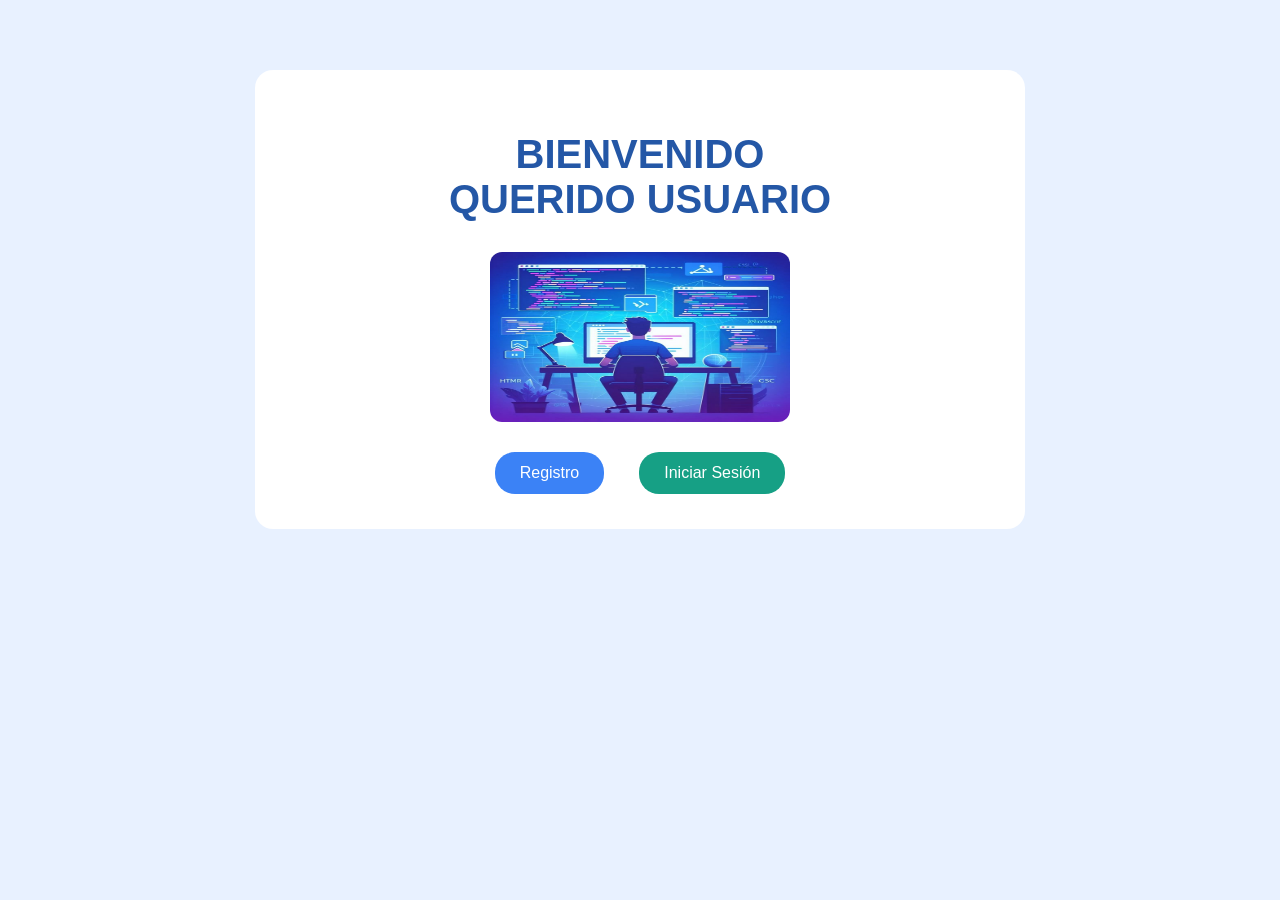
<file: InterfacesP/index.html>
<!DOCTYPE html>
<html lang="es">
<head>
    <meta charset="UTF-8">
    <meta name="viewport" content="width=device-width, initial-scale=1.0">
    <title>Bienvenido</title>
    <link rel="stylesheet" href="index.css">
</head>
<body class="inicio-cuerpo">

    <main class="inicio-contenedor">
        <h1 class="inicio-titulo">BIENVENIDO<br>QUERIDO USUARIO</h1>

        <div class="inicio-imagen">
            <img src="image.png" alt="Imagen">
        </div>

        <div class="inicio-botones">
            <a href="registro.html" class="inicio-registro">Registro</a>
            <a href="sesion.html" class="inicio-sesion">Iniciar Sesión</a>
        </div>
    </main>

</body>
</html>
</file>
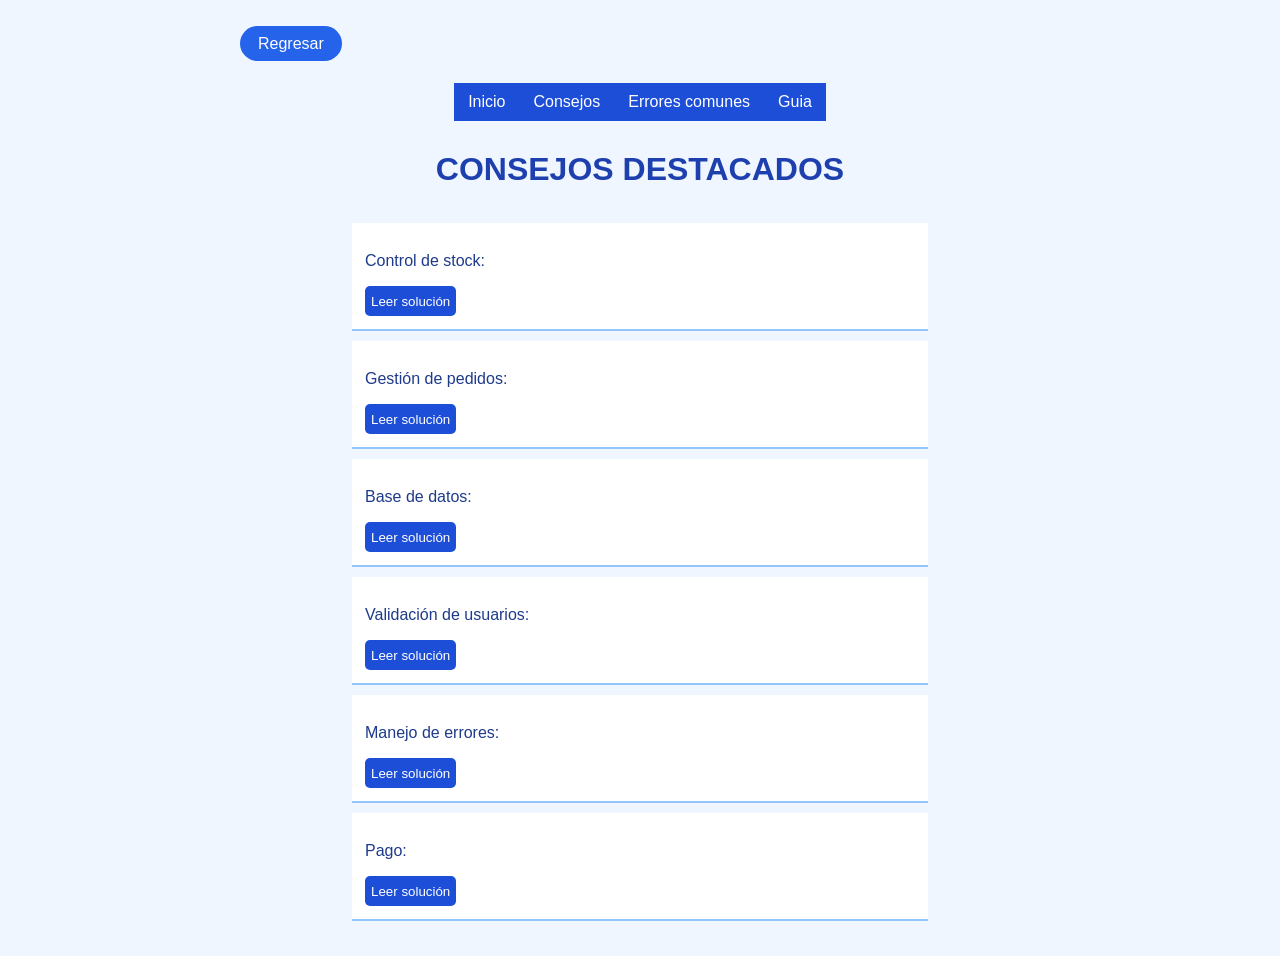
<file: InterfacesP/consejos.html>
<!DOCTYPE html>
<html lang="es">
<head>
    <meta charset="UTF-8">
    <meta name="viewport" content="width=device-width, initial-scale=1.0">
    <title>Consejos destacados</title>
    <link rel="stylesheet" href="consejos.css">
</head>
<body class="consejos-cuerpo">

    <main class="consejos-contenedor">
        <a href="info.html" class="consejos-regresar">Regresar</a>

        <nav class="consejos-menu">
            <a href="info.html">Inicio</a>
            <a href="consejos.html">Consejos</a>
            <a href="problemas.html">Errores comunes</a>
            <a href="guia.html">Guia</a>
        </nav>

        <h1 class="consejos-titulo">CONSEJOS DESTACADOS</h1>

    </main>
    <section class="consejos-contenedor">
            <div class="consejo-uno">
                <p>Control de stock:</p>
                <button>Leer solución</button>
                
            </div>

            <div class="consejo-dos">
                <p>Gestión de pedidos:</p>
                <button>Leer solución</button>
               
            </div>

            <div class="consejo-tres">
                <p>Base de datos:</p>
                <button>Leer solución</button>
        
            </div>
            <div class="consejo-cuatro">
                <p>Validación de usuarios:</p>
                <button>Leer solución</button>
            </div>
            <div class="consejo-cinco">
                <p>Manejo de errores:</p>
                <button>Leer solución</button>
            </div>
            <div class="consejo-seis">
                <p>Pago:</p>
                <button>Leer solución</button>
            </div>
        </section>

</body>
</html>
</file>
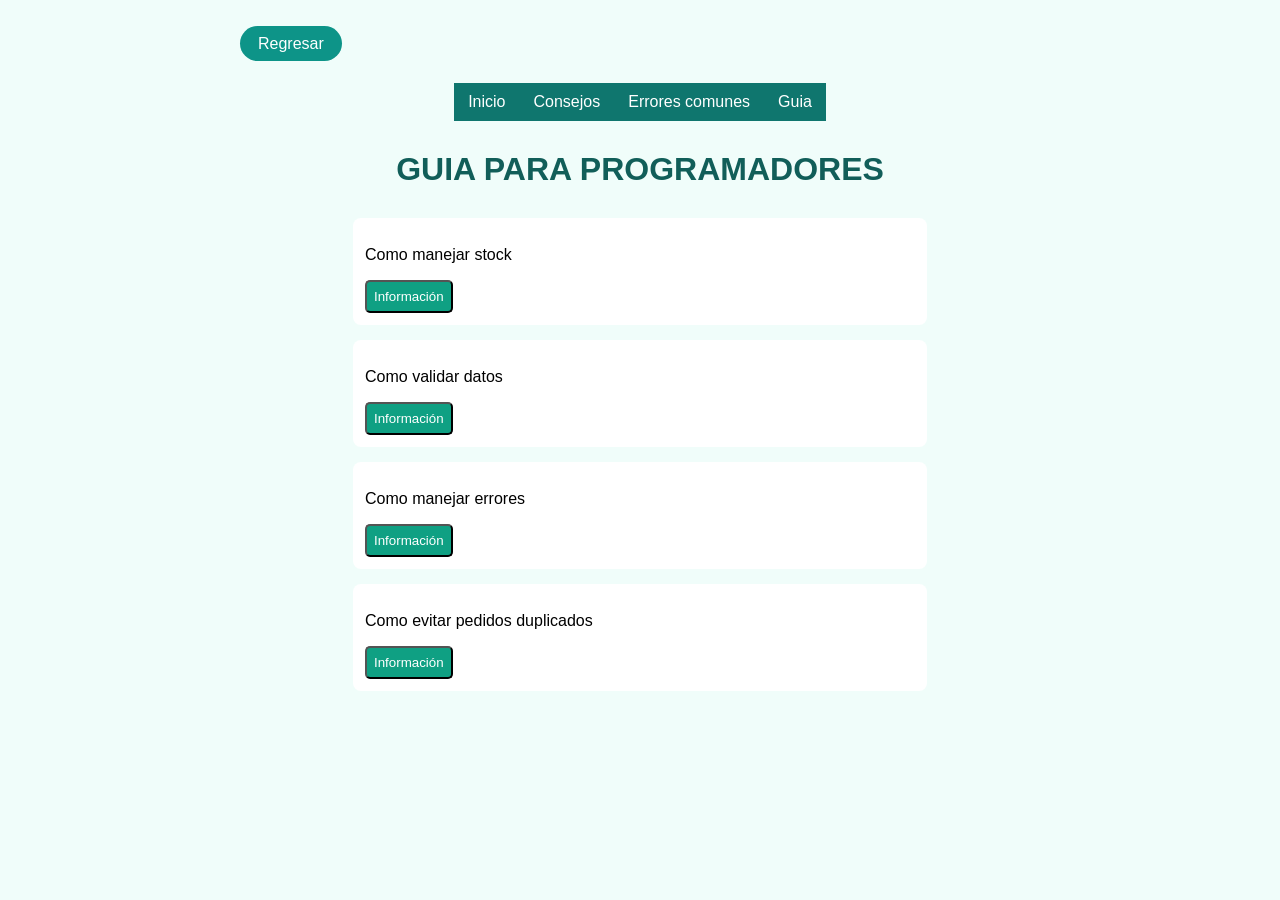
<file: InterfacesP/guia.html>
<!DOCTYPE html>
<html lang="es">
<head>
    <meta charset="UTF-8">
    <meta name="viewport" content="width=device-width, initial-scale=1.0">
    <title>Guia para programadores</title>
    <link rel="stylesheet" href="guia.css">
</head>
<body class="guia-cuerpo">

    <main class="guia-contenedor">
        <a href="info.html" class="guia-regresar">Regresar</a>

        <nav class="guia-menu">
            <a href="info.html">Inicio</a>
            <a href="consejos.html">Consejos</a>
            <a href="problemas.html">Errores comunes</a>
            <a href="guia.html">Guia</a>
        </nav>

        <h1 class="guia-titulo">GUIA PARA PROGRAMADORES</h1>

        <div class="guia-stock">
            <p>Como manejar stock</p>
            <button>Información</button>
        </div>

        <div class="guia-datos">
            <p>Como validar datos</p>
            <button>Información</button>
        </div>

        <div class="guia-errores">
            <p>Como manejar errores</p>
            <button>Información</button>
        </div>

        <div class="guia-pedidos">
            <p>Como evitar pedidos duplicados</p>
            <button>Información</button>
        </div>

    </main>

</body>
</html>
</file>
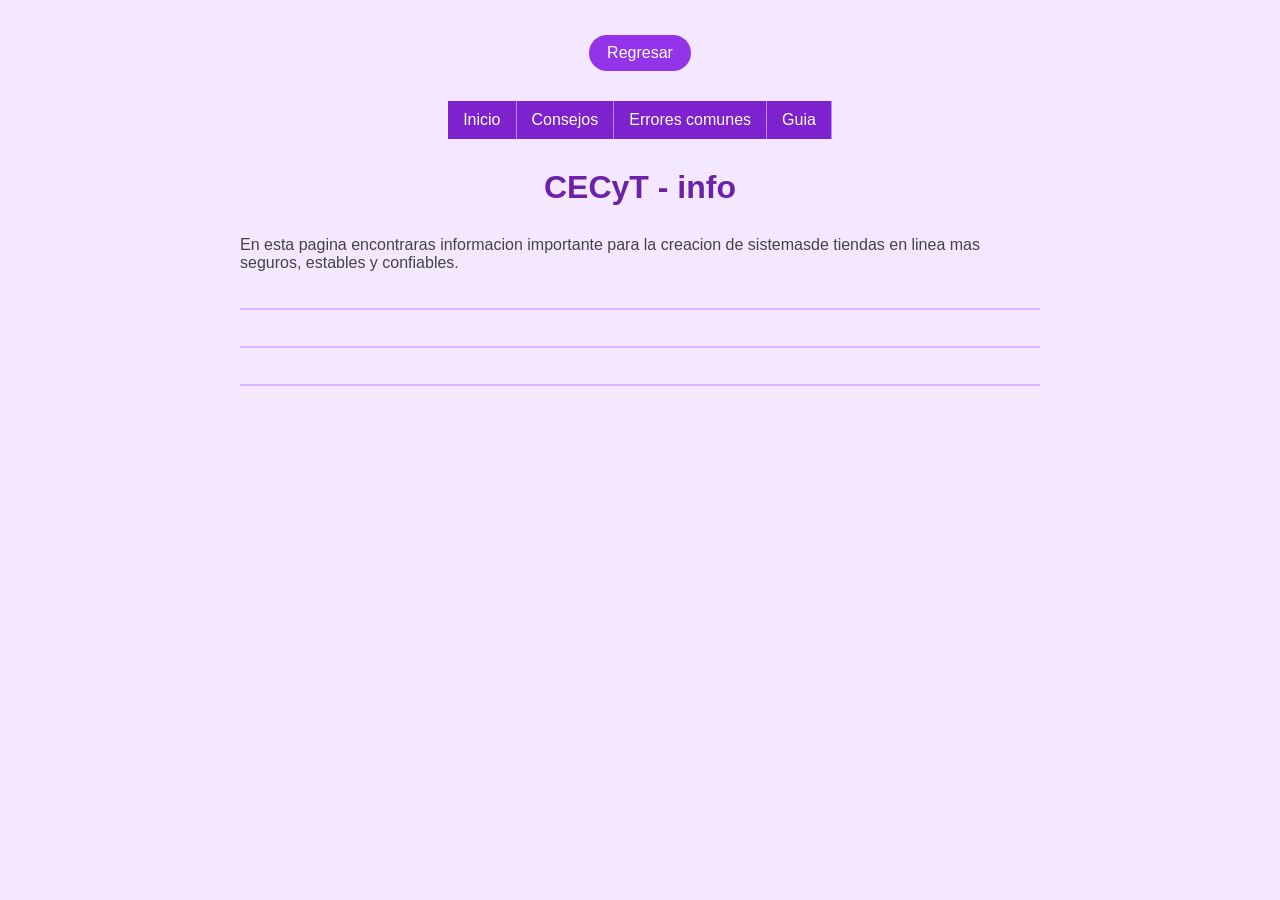
<file: InterfacesP/info.html>
<!DOCTYPE html>
<html lang="es">
<head>
    <meta charset="UTF-8">
    <meta name="viewport" content="width=device-width, initial-scale=1.0">
    <title>CECyT - info</title>
    <link rel="stylesheet" href="info.css">
</head>
<body class="info-cuerpo">

    <main class="info-contenedor">
        <a href="index.html" class="info-regresar">Regresar</a>

        <nav class="info-menu">
            <a href="info.html">Inicio</a>
            <a href="consejos.html">Consejos</a>
            <a href="problemas.html">Errores comunes</a>
            <a href="guia.html">Guia</a>
        </nav>

        <h1 class="info-titulo">CECyT - info</h1>

        <p class="info-texto">En esta pagina encontraras informacion importante para la creacion de sistemasde tiendas en linea mas seguros, estables y confiables.</p>
        <p class="info-linea"></p>
        <p class="info-linea"></p>
        <p class="info-linea"></p>

    </main>

</body>
</html>
</file>
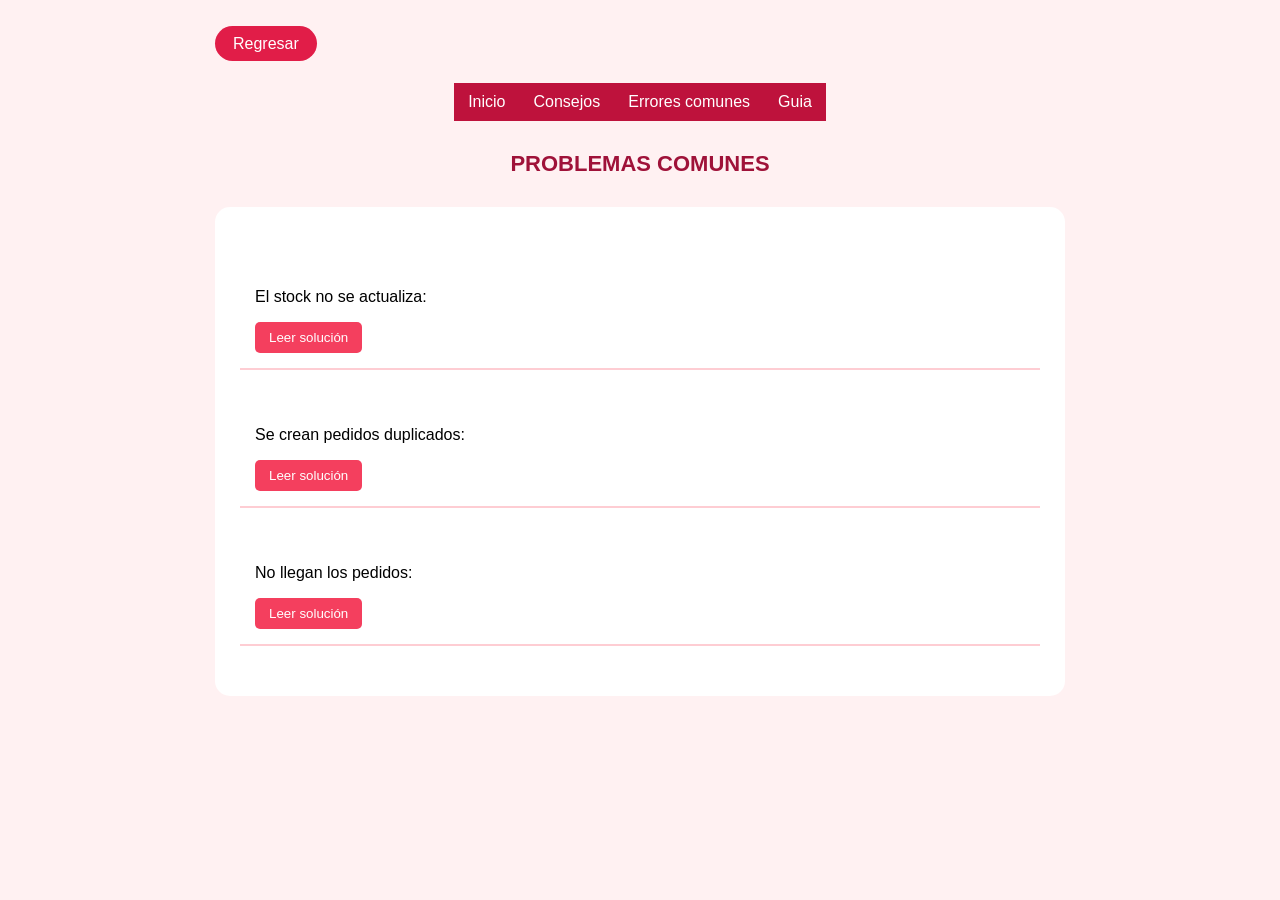
<file: InterfacesP/problemas.html>
<!DOCTYPE html>
<html lang="es">
<head>
    <meta charset="UTF-8">
    <meta name="viewport" content="width=device-width, initial-scale=1.0">
    <title>Problemas comunes</title>
    <link rel="stylesheet" href="problemas.css">
</head>
<body class="problemas-cuerpo">

    <main class="problemas-contenedor">
        <a href="info.html" class="problemas-regresar">Regresar</a>

        <nav class="problemas-menu">
            <a href="info.html">Inicio</a>
            <a href="consejos.html">Consejos</a>
            <a href="problemas.html">Errores comunes</a>
            <a href="guia.html">Guia</a>
        </nav>

        <h1 class="problemas-titulo">PROBLEMAS COMUNES</h1>

        <section class="problemas-lista">
            <div class="problema-uno">
                <p>El stock no se actualiza:</p>
                <button>Leer solución</button>
                
            </div>

            <div class="problema-dos">
                <p>Se crean pedidos duplicados:</p>
                <button>Leer solución</button>
               
            </div>

            <div class="problema-tres">
                <p>No llegan los pedidos:</p>
                <button>Leer solución</button>
        
            </div>
        </section>

    </main>

</body>
</html>
</file>
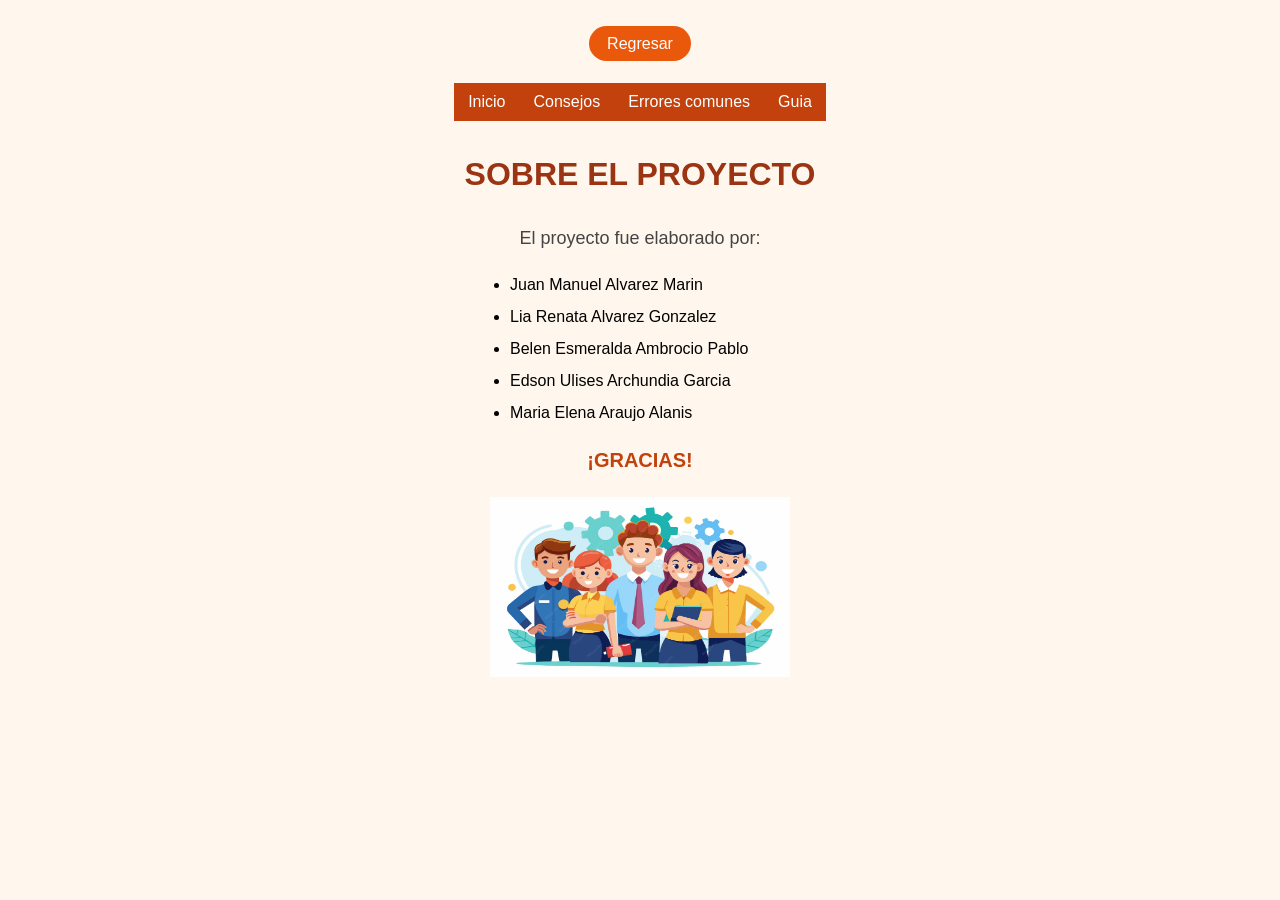
<file: InterfacesP/proyecto.html>
<!DOCTYPE html>
<html lang="es">
<head>
    <meta charset="UTF-8">
    <meta name="viewport" content="width=device-width, initial-scale=1.0">
    <title>Sobre el proyecto</title>
    <link rel="stylesheet" href="proyecto.css">
</head>
<body class="proyecto-cuerpo">

    <main class="proyecto-contenedor">
        <a href="info.html" class="proyecto-regresar">Regresar</a>

        <nav class="proyecto-menu">
            <a href="info.html">Inicio</a>
            <a href="consejos.html">Consejos</a>
            <a href="problemas.html">Errores comunes</a>
            <a href="guia.html">Guia</a>
        </nav>

        <h1 class="proyecto-titulo">SOBRE EL PROYECTO</h1>

        <p class="proyecto-texto">El proyecto fue elaborado por:</p>

        <ul class="proyecto-integrantes">
            <li>Juan Manuel Alvarez Marin</li>
            <li>Lia Renata Alvarez Gonzalez</li>
            <li>Belen Esmeralda Ambrocio Pablo</li>
            <li>Edson Ulises Archundia Garcia</li>
            <li>Maria Elena Araujo Alanis</li>
        </ul>

        <p class="proyecto-gracias">¡GRACIAS!</p>

        <div class="proyecto-imagen">
            <img src="equipo.avif" alt="Imagen del proyecto">
        </div>

    </main>

</body>
</html>
</file>
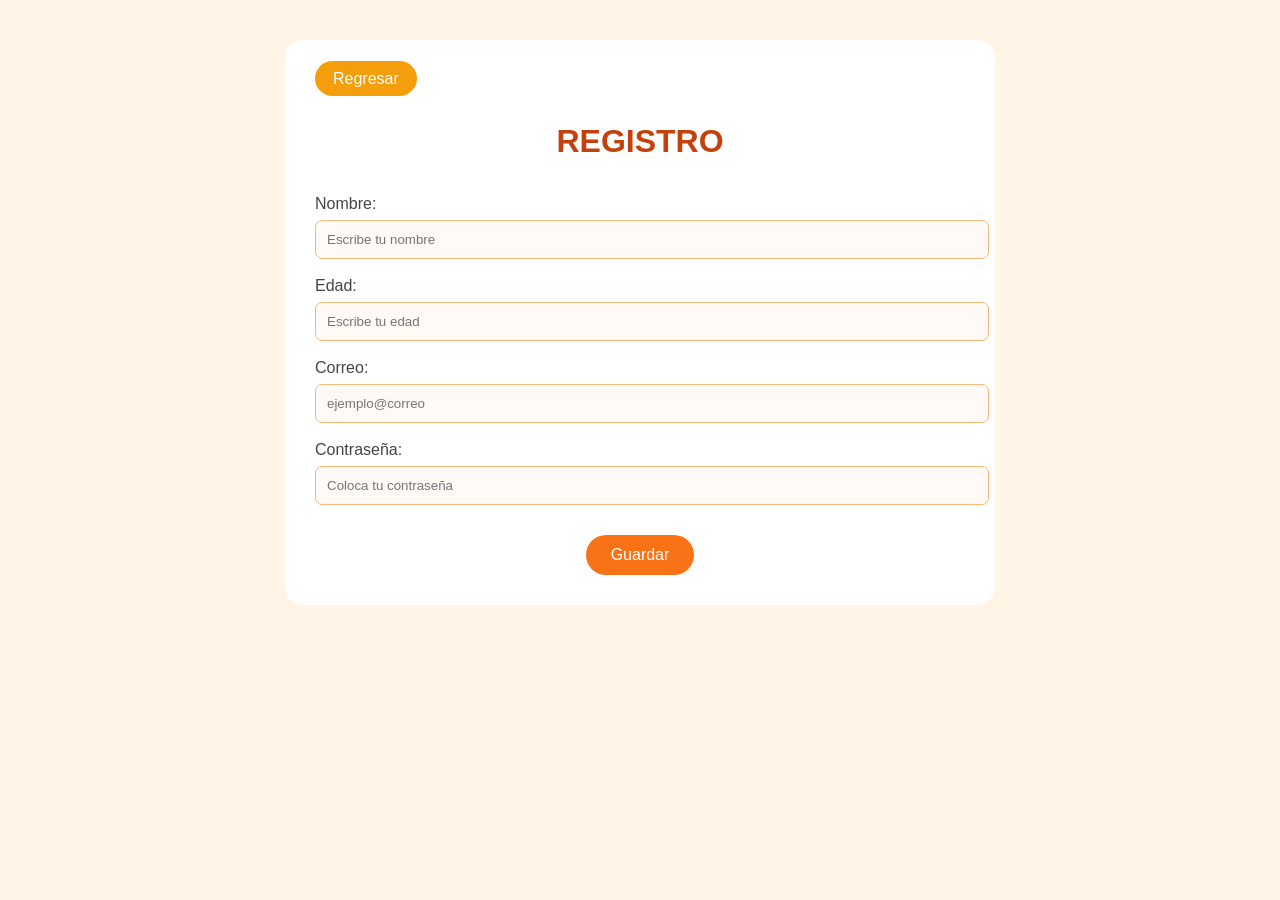
<file: InterfacesP/registro.html>
<!DOCTYPE html>
<html lang="es">
<head>
    <meta charset="UTF-8">
    <meta name="viewport" content="width=device-width, initial-scale=1.0">
    <title>Registro</title>
    <link rel="stylesheet" href="registro.css">
</head>
<body class="registro-cuerpo">

    <main class="registro-contenedor">
        <a href="index.html" class="registro-regresar">Regresar</a>

        <h1 class="registro-titulo">REGISTRO</h1>

        <form>
            <label class="registro-label">Nombre:</label>
            <input class="registro-input" type="text" placeholder="Escribe tu nombre">

            <label class="registro-label">Edad:</label>
            <input class="registro-input" type="number" placeholder="Escribe tu edad">

            <label class="registro-label">Correo:</label>
            <input class="registro-input" type="email" placeholder="ejemplo@correo">

            <label class="registro-label">Contraseña:</label>
            <input class="registro-input" type="password" placeholder="Coloca tu contraseña">

            <button class="registro-boton" type="submit">Guardar</button>
        </form>
    </main>

</body>
</html>
</file>
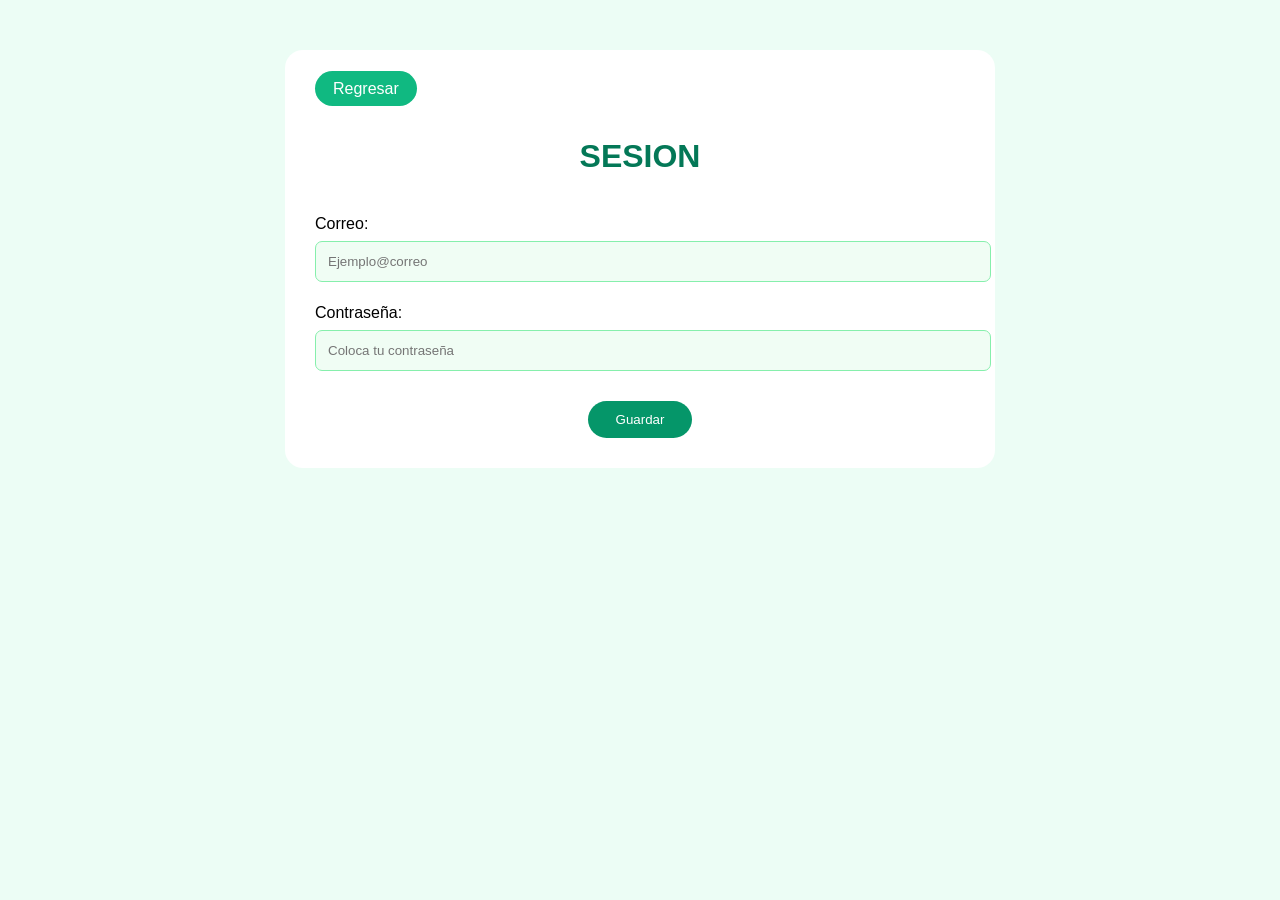
<file: InterfacesP/sesion.html>
<!DOCTYPE html>
<html lang="es">
<head>
    <meta charset="UTF-8">
    <meta name="viewport" content="width=device-width, initial-scale=1.0">
    <title>Sesion</title>
    <link rel="stylesheet" href="sesion.css">
</head>
<body class="sesion-cuerpo">

    <main class="sesion-contenedor">
        <a href="index.html" class="sesion-regresar">Regresar</a>

        <h1 class="sesion-titulo">SESION</h1>

        <form>
            <label class="sesion-label">Correo:</label>
            <input class="sesion-input" type="email" placeholder="Ejemplo@correo">

            <label class="sesion-label">Contraseña:</label>
            <input class="sesion-input" type="password" placeholder="Coloca tu contraseña">

            <button class="sesion-boton" type="submit">Guardar</button>
        </form>
    </main>

</body>
</html>
</file>
<file: InterfacesP/index.css>
body.inicio-cuerpo {
    margin: 0;
    font-family: Arial, sans-serif;
    background: #e8f1ff;
}

.inicio-contenedor {
    width: 80%;
    max-width: 700px;
    margin: 70px auto;
    text-align: center;
    background: white;
    padding: 35px;
    border-radius: 18px;
}

.inicio-titulo {
    color: #2457a6;
    font-size: 40px;

}

.inicio-imagen {
    width: 300px;
    height: 170px;
    margin: 30px auto;
    background: #dce7f5;
    border-radius: 12px;
    overflow: hidden;
}

.inicio-imagen img {
    width: 100%;
    height: 100%;
}

.inicio-botones {
    display: flex;
    justify-content: center;
    gap: 35px;
}


.inicio-registro,
.inicio-sesion {
    text-decoration: none;
    padding: 12px 25px;
    border-radius: 20px;
    color: white;
}

.inicio-registro {
    background: #3b82f6;
}

.inicio-sesion {
    background: #16a085;
}

.inicio-imagen img:hover{
    transform: scale(1.2);
    transition: all 3s ease;
    
}
</file>
<file: InterfacesP/consejos.css>
body.consejos-cuerpo {
    margin: 0;
    font-family: Arial, sans-serif;
    background: #eff6ff;
}

.consejos-contenedor {
    width: 85%;
    max-width: 800px;
    margin: 35px auto;
}

.consejos-regresar {
    background: #2563eb;
    color: white;
    text-decoration: none;
    padding: 9px 18px;
    border-radius: 18px;
}

.consejos-menu {
    display: flex;
    justify-content: center;
    margin: 30px 0;
}

.consejos-menu a {
    background: #1d4ed8;
    color: white;
    text-decoration: none;
    padding: 10px 14px;
}

.consejos-menu a:hover {
    background: #2563eb;
    box-shadow: 0 0 10px #2563eb;
}

.consejos-titulo {
    text-align: center;
    color: #1e40af;
    margin: 30px;
}

.consejo-uno,
.consejo-dos,
.consejo-tres,
.consejo-cuatro,
.consejo-cinco,
.consejo-seis {
    background: white;
    margin: 10px auto;
    padding: 13px;
    max-width: 550px;
    border-bottom: 2px solid #93c5fd;
    color: #1e3a8a;
}
.consejo-uno button,
.consejo-dos button,
.consejo-tres button,
.consejo-cuatro button,
.consejo-cinco button,
.consejo-seis button {
    background: #1d4ed8;
    color: white;
    border: none;
    height: 30px;
    border-radius: 5px;
}

.consejo-uno button:hover,
.consejo-dos button:hover,
.consejo-tres button:hover,
.consejo-cuatro button:hover,
.consejo-cinco button:hover,
.consejo-seis button:hover {
    background: #2563eb;
    box-shadow: 0 0 15px #2563eb;

}
</file>
<file: InterfacesP/guia.css>
body.guia-cuerpo {
    margin: 0;
    font-family: Arial, sans-serif;
    background: #f0fdfa;
}

.guia-contenedor {
    width: 85%;
    max-width: 800px;
    margin: 35px auto;
}

.guia-regresar {
    background: #0d9488;
    color: white;
    text-decoration: none;
    padding: 9px 18px;
    border-radius: 18px;
}

.guia-menu {
    display: flex;
    justify-content: center;
    margin: 30px 0;
}

.guia-menu a {
    background: #0f766e;
    color: white;
    text-decoration: none;
    padding: 10px 14px;
}

.guia-menu a:hover {
    background: #0d9488;
    box-shadow: 0 0 10px #0d9488;
}

.guia-titulo {
    text-align: center;
    color: #115e59;
    margin: 30px;
}

.guia-stock,
.guia-datos,
.guia-errores,
.guia-pedidos {
    background: white;
    max-width: 550px;
    margin: 15px auto;
    padding: 12px;
    border-radius: 8px;
}

.guia-stock button,
.guia-datos button,
.guia-errores button,
.guia-pedidos button {
    display: block;
    background: #0fa083;
    padding: 7px;
    text-align: center;
    color:white;
    border-radius: 5px;
}

.guia-stock button:hover,
.guia-datos button:hover,
.guia-errores button:hover,
.guia-pedidos button:hover {
    background: #1adecd;
    color: white;
    box-shadow: 0 0 10px #1adecd;
}
</file>
<file: InterfacesP/info.css>
body.info-cuerpo {
    margin: 0;
    font-family: Arial, sans-serif;
    background: #f3e8ff;
}

.info-contenedor {
    width: 85%;
    max-width: 800px;
    margin: 35px auto;
    text-align: center;
}

.info-regresar {
    display: inline-block;
    background: #9333ea;
    color: white;
    text-decoration: none;
    padding: 9px 18px;
    border-radius: 18px;
}

.info-menu {
    display: flex;
    justify-content: center;
    margin: 30px 0;
}

.info-menu a {
    color: white;
    background: #7e22ce;
    padding: 10px 15px;
    text-decoration: none;
    border-right: 1px solid #c084fc;
}

.info-menu a:hover {
    background: #9333ea;
    box-shadow: 0 0 10px #9333ea;
}

.info-titulo {
    color: #6b21a8;
    margin: 30px;
}

.info-texto {
    text-align: left;
    color: #444;
}

.info-linea {
    border-bottom: 2px solid #d8b4fe;
    height: 20px;
}
</file>
<file: InterfacesP/problemas.css>
body.problemas-cuerpo {
    margin: 0;
    font-family: Arial, sans-serif;
    background: #fff1f2;
}

.problemas-contenedor {
    width: 85%;
    max-width: 850px;
    margin: 35px auto;
}

.problemas-regresar {
    background: #e11d48;
    color: white;
    text-decoration: none;
    padding: 9px 18px;
    border-radius: 18px;
}

.problemas-menu {
    display: flex;
    justify-content: center;
    margin: 30px 0;
}

.problemas-menu a {
    background: #be123c;
    color: white;
    text-decoration: none;
    padding: 10px 14px;
}

.problemas-menu a:hover {
    background: #e11d48;
    box-shadow: 0 0 10px #e11d48;
}

.problemas-titulo {
    text-align: center;
    color: #9f1239;
    font-size: 22px;
    margin: 30px;
}

.problemas-lista {
    background: white;
    padding: 25px;
    border-radius: 15px;
}

.problema-uno,
.problema-dos,
.problema-tres {
    margin: 25px 0;
    padding: 15px;
    border-bottom: 2px solid #fecdd3;
}

.problema-uno button,
.problema-dos button,
.problema-tres button {
    background: #f43f5e;
    color: white;
    border: 0;
    padding: 8px 14px;
    border-radius: 5px;
}

.problema-uno select,
.problema-dos select,
.problema-tres select {
    padding: 7px;
}

.problema-uno button:hover,
.problema-dos button:hover,
.problema-tres button:hover{
    background: #ed2647;
    box-shadow: 0 0 10px #f43f5e;
}
</file>
<file: InterfacesP/proyecto.css>
body.proyecto-cuerpo {
    margin: 0;
    font-family: Arial, sans-serif;
    background: #fff7ed;
}

.proyecto-contenedor {
    width: 85%;
    max-width: 850px;
    margin: 35px auto;
    text-align: center;
}

.proyecto-regresar {
    background: #ea580c;
    color: white;
    text-decoration: none;
    padding: 9px 18px;
    border-radius: 18px;
}

.proyecto-menu {
    display: flex;
    justify-content: center;
    margin: 30px 0;
}

.proyecto-menu a {
    background: #c2410c;
    color: white;
    text-decoration: none;
    padding: 10px 14px;
}

.proyecto-menu a:hover {
    background: #ea580c;
    box-shadow: 0 0 10px #ea580c;
}

.proyecto-titulo {
    color: #9a3412;
    margin: 35px;
}

.proyecto-texto {
    font-size: 18px;
    color: #444;
}

.proyecto-integrantes {
    width: 300px;
    margin: 20px auto;
    text-align: left;
    line-height: 2;
}

.proyecto-gracias {
    font-size: 20px;
    color: #c2410c;
    font-weight: bold;
}

.proyecto-imagen {
    width: 300px;
    height: 180px;
    margin: 25px auto;
    background: #fed7aa;
    border-radius: 10px;
}

.proyecto-imagen img {
    width: 100%;
    height: 100%;
    
}
.proyecto-imagen img:hover {
    transform: scale(1.05);
    transition: transform 0.9s ease;
}
</file>
<file: InterfacesP/registro.css>
body.registro-cuerpo {
    margin: 0;
    font-family: Arial, sans-serif;
    background: #fff4e6;
}

.registro-contenedor {
    width: 80%;
    max-width: 650px;
    margin: 40px auto;
    background: white;
    padding: 30px;
    border-radius: 18px;
}

.registro-regresar {
    background: #f59e0b;
    color: white;
    text-decoration: none;
    padding: 9px 18px;
    border-radius: 18px;
}

.registro-titulo {
    text-align: center;
    color: #c2410c;
    margin: 35px 0;
}

.registro-label {
    display: block;
    margin: 18px 0 7px;
    color: #444;
}

.registro-input {
    width: 100%;
    padding: 11px;
    border: 1px solid #f5b97a;
    background: #fffaf5;
    border-radius: 7px;
}

.registro-boton {
    display: block;
    margin: 30px auto 0;
    padding: 11px 25px;
    border: 0;
    border-radius: 20px;
    background: #f97316;
    color: white;
    font-size: 16px;
}
</file>
<file: InterfacesP/sesion.css>
body.sesion-cuerpo {
    margin: 0;
    font-family: Arial, sans-serif;
    background: #ecfdf5;
}

.sesion-contenedor {
    width: 80%;
    max-width: 650px;
    margin: 50px auto;
    padding: 30px;
    background: white;
    border-radius: 18px;
}

.sesion-regresar {
    background: #10b981;
    color: white;
    text-decoration: none;
    padding: 9px 18px;
    border-radius: 18px;
}

.sesion-titulo {
    text-align: center;
    color: #047857;
    margin: 40px 0;
}

.sesion-label {
    display: block;
    margin: 22px 0 8px;
}

.sesion-input {
    width: 100%;
    padding: 12px;
    border: 1px solid #86efac;
    border-radius: 7px;
    background: #f0fdf4;
}

.sesion-boton {
    display: block;
    margin: 30px auto 0;
    padding: 11px 28px;
    border: 0;
    border-radius: 20px;
    background: #059669;
    color: white;
}
</file>
